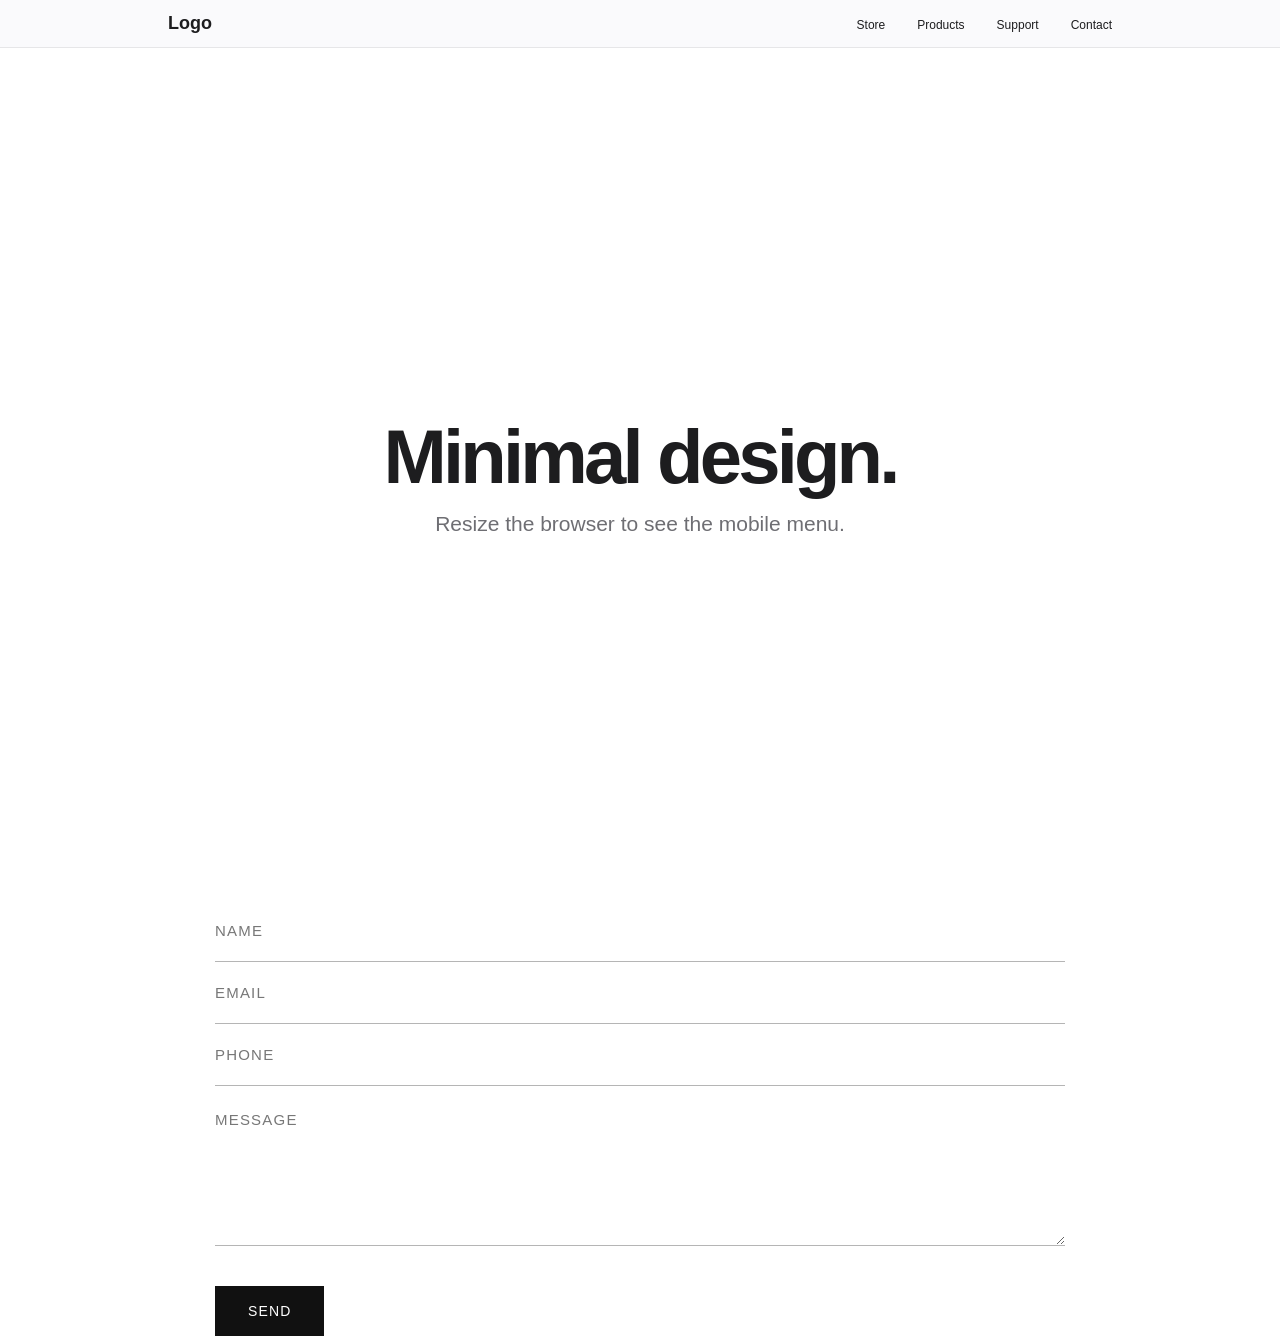
<file: burger.html>
<!doctype html>
<html lang="en">
<head>
  <meta charset="utf-8">
  <meta name="viewport" content="width=device-width, initial-scale=1">
  <title>Apple-style menu</title>
  <link rel="stylesheet" href="form.css">

  <style>
    :root {
      --header-height: 48px;
      --header-bg: rgba(250, 250, 252, 0.88);
      --text-color: #1d1d1f;
    }

    * {
      box-sizing: border-box;
    }

    body {
      margin: 0;
      color: var(--text-color);
      background: #fff;
      font-family: -apple-system, BlinkMacSystemFont, "Segoe UI",
        Helvetica, Arial, sans-serif;
    }

    /* Hidden menu state control */
    .menu-toggle {
      position: fixed;
      width: 1px;
      height: 1px;
      opacity: 0;
      pointer-events: none;
    }

    .site-header {
      position: sticky;
      top: 0;
      z-index: 100;
      height: var(--header-height);
      background: var(--header-bg);
      border-bottom: 1px solid rgba(0, 0, 0, 0.08);
      backdrop-filter: saturate(180%) blur(20px);
      -webkit-backdrop-filter: saturate(180%) blur(20px);
    }

    .nav-bar {
      display: flex;
      align-items: center;
      justify-content: space-between;
      max-width: 980px;
      height: 100%;
      margin: 0 auto;
      padding: 0 18px;
    }

    .brand {
      color: var(--text-color);
      font-size: 18px;
      font-weight: 600;
      text-decoration: none;
    }

    /* Hamburger button */
    .menu-button {
      position: relative;
      z-index: 102;
      display: none;
      width: 44px;
      height: 44px;
      margin-right: -10px;
      cursor: pointer;
      -webkit-tap-highlight-color: transparent;
    }

    .menu-button span {
      position: absolute;
      left: 12px;
      width: 20px;
      height: 1px;
      background: var(--text-color);
      border-radius: 1px;
      transition:
        top 0.25s ease 0.15s,
        transform 0.25s ease,
        opacity 0.2s ease;
    }

    .menu-button span:first-child {
      top: 18px;
    }

    .menu-button span:last-child {
      top: 25px;
    }

    .nav-links {
      display: flex;
      align-items: center;
      gap: 32px;
      margin: 0;
      padding: 0;
      list-style: none;
    }

    .nav-links a {
      color: var(--text-color);
      font-size: 12px;
      text-decoration: none;
    }

    .nav-links a:hover,
    .nav-links a:focus-visible {
      color: #06c;
    }

    .hero {
      display: grid;
      min-height: calc(100vh - var(--header-height));
      place-items: center;
      padding: 40px 20px;
      text-align: center;
    }

    .hero h1 {
      margin: 0 0 12px;
      font-size: clamp(42px, 8vw, 76px);
      letter-spacing: -0.05em;
    }

    .hero p {
      margin: 0;
      color: #6e6e73;
      font-size: 21px;
    }

    @media (max-width: 767px) {
      .menu-button {
        display: block;
      }

      .nav-links {
        position: fixed;
        inset: var(--header-height) 0 auto;
        z-index: 101;
        display: flex;
        align-items: flex-start;
        flex-direction: column;
        gap: 0;
        height: calc(100vh - var(--header-height));
        padding: 26px 40px 60px;
        overflow-y: auto;
        background: rgba(250, 250, 252, 0.98);
        visibility: hidden;
        opacity: 0;
        transform: translateY(-14px);
        transition:
          opacity 0.3s ease,
          transform 0.3s ease,
          visibility 0s linear 0.3s;
      }

      .nav-links li {
        width: 100%;
        opacity: 0;
        transform: translateY(-10px);
        transition:
          opacity 0.25s ease,
          transform 0.25s ease;
      }

      .nav-links a {
        display: block;
        padding: 11px 0;
        font-size: 28px;
        font-weight: 600;
        letter-spacing: -0.02em;
      }

      /* Open menu */
      .menu-toggle:checked ~ .site-header .nav-links {
        visibility: visible;
        opacity: 1;
        transform: translateY(0);
        transition-delay: 0s;
      }

      .menu-toggle:checked ~ .site-header .nav-links li {
        opacity: 1;
        transform: translateY(0);
      }

      .menu-toggle:checked ~ .site-header .nav-links li:nth-child(2) {
        transition-delay: 0.04s;
      }

      .menu-toggle:checked ~ .site-header .nav-links li:nth-child(3) {
        transition-delay: 0.08s;
      }

      .menu-toggle:checked ~ .site-header .nav-links li:nth-child(4) {
        transition-delay: 0.12s;
      }

      /* Turn the two lines into an X */
      .menu-toggle:checked ~ .site-header .menu-button span {
        top: 22px;
        transition:
          top 0.25s ease,
          transform 0.25s ease 0.15s;
      }

      .menu-toggle:checked
        ~ .site-header
        .menu-button
        span:first-child {
        transform: rotate(45deg);
      }

      .menu-toggle:checked
        ~ .site-header
        .menu-button
        span:last-child {
        transform: rotate(-45deg);
      }

      .menu-toggle:focus-visible ~ .site-header .menu-button {
        outline: 2px solid #0071e3;
        outline-offset: -4px;
        border-radius: 8px;
      }
    }

    @media (prefers-reduced-motion: reduce) {
      .menu-button span,
      .nav-links,
      .nav-links li {
        transition: none;
      }
    }
  </style>
</head>

<body>
  <input
    class="menu-toggle"
    id="menu-toggle"
    type="checkbox"
    aria-label="Open navigation menu"
  >

  <header class="site-header">
    <nav class="nav-bar" aria-label="Main navigation">
      <a class="brand" href="#">Logo</a>

      <ul class="nav-links">
        <li><a href="#">Store</a></li>
        <li><a href="#">Products</a></li>
        <li><a href="#">Support</a></li>
        <li><a href="#">Contact</a></li>
      </ul>

      <label class="menu-button" for="menu-toggle" aria-hidden="true">
        <span></span>
        <span></span>
      </label>
    </nav>
  </header>

  <main class="hero">
    <div>
      <h1>Minimal design.</h1>
      <p>Resize the browser to see the mobile menu.</p>
    </div>
  </main>

  <form action="https://formsubmit.co/johnbnyc250@gmail.com" method="POST">

    <input type="text" name="name" placeholder="NAME" required> <br>

    <input type="email" name="email" placeholder="EMAIL" required> <br>

    <input type="tel" name="phone" placeholder="PHONE"> <br>

    <textarea name="message" placeholder="MESSAGE" required></textarea> <br>

    <button type="submit">Send</button>

</form>

</body>
</html>
</file>
<file: form.css>
form {
    width: 100%;
    max-width: 850px;
    margin: 0 auto;
    display: flex;
    flex-direction: column;
    gap: 0;
}

/* Inputs and message */

form input,
form textarea {
    width: 100%;
    box-sizing: border-box;

    padding: 22px 0;

    background: transparent;
    border: none;
    border-bottom: 1px solid #b5b5b5;

    outline: none;

    font-family: inherit;
    font-size: 15px;
    letter-spacing: 0.08em;

    color: #111;

    transition: border-color 0.3s ease;
}

/* Placeholder text */

form input::placeholder,
form textarea::placeholder {
    color: #777;
    opacity: 1;
}

/* When clicking a field */

form input:focus,
form textarea:focus {
    border-bottom: 1px solid #111;
}

/* Message */

form textarea {
    min-height: 160px;
    resize: vertical;
    line-height: 1.6;
}

/* Remove the <br> spacing */

form br {
    display: none;
}

/* Send button */

form button {
    align-self: flex-start;

    margin-top: 40px;

    padding: 16px 32px;

    background: #111;
    color: white;

    border: 1px solid #111;
    border-radius: 0;

    font-family: inherit;
    font-size: 14px;
    letter-spacing: 0.08em;
    text-transform: uppercase;

    cursor: pointer;

    transition: all 0.3s ease;
}

/* Button hover */

form button:hover {
    background: transparent;
    color: #111;
}

/* Mobile */

@media (max-width: 600px) {
    form {
        max-width: 100%;
    }

    form input,
    form textarea {
        font-size: 14px;
        padding: 19px 0;
    }

    form textarea {
        min-height: 130px;
    }

    form button {
        width: 100%;
        margin-top: 30px;
    }
}
</file>
